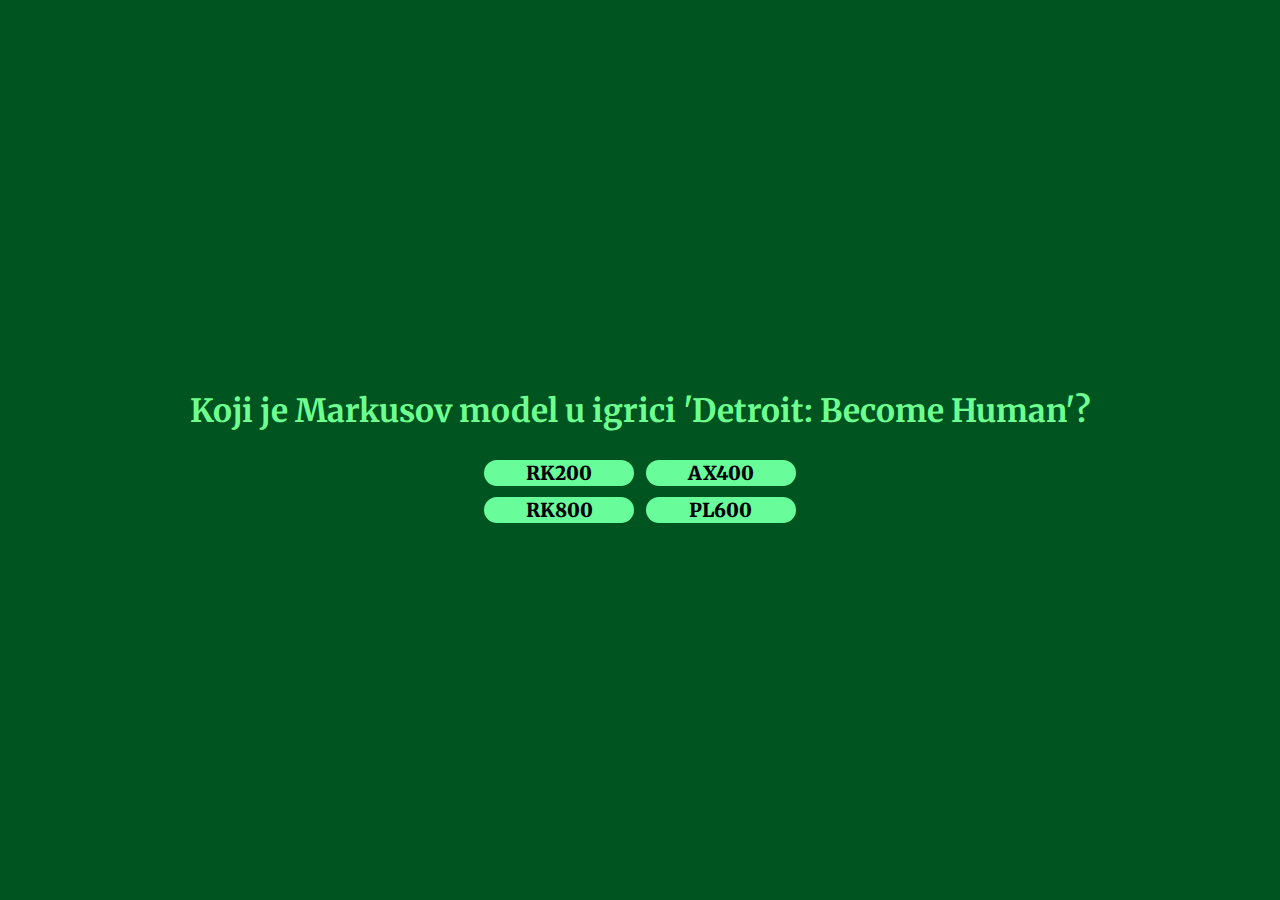
<file: kviz.html>
<html lang="en">
  <head>
    <meta charset="UTF-8" />
    <meta http-equiv="X-UA-Compatible" content="IE=edge" />
    <meta name="viewport" content="width=device-width, initial-scale=1.0" />
    <title>Document</title>
    <link rel="stylesheet" href="kvizstyle.css" />
    <script src="kvizscript.js"></script>
  </head>
  <body onload="loadQuestion(0);">
    <div class="fullscreen">
      <h1 id="pitanje">pitanje</h1>
      <table id="choices" class="choices">
        <tr>
          <td>
            <button onclick="pressed(0);" class="odgovor">prvi odgovor</button>
          </td>
          <td>
            <button onclick="pressed(1);" class="odgovor">drugi odgovor</button>
          </td>
        </tr>
        <tr>
          <td>
            <button onclick="pressed(2);" class="odgovor">treci odgovor</button>
          </td>
          <td>
            <button onclick="pressed(3);" class="odgovor">
              cetvrti odgovor
            </button>
          </td>
        </tr>
      </table>
    </div>
  </body>
</html>
</file>
<file: kvizstyle.css>
@import url('https://fonts.googleapis.com/css2?family=Merriweather&display=swap');
* {
    font-family: 'Merriweather', serif;
}
body {
    background-color: rgb(0, 84, 32);
}
.fullscreen {
    width:100%;
    height:100%;
    display:flex;
    flex-direction: column;
    justify-content: center;
    align-content: center;
    align-items: center;
}
#pitanje {
    color: rgb(110, 255, 144);
    text-align: center;
}

.choices {
    height:min-content;
}

.choices button {
    background-color: rgb(104, 252, 154);
    border:none;
    margin:0px;
    width:100%;
    height:100%;
    border-radius: 100px;
    transition: 0.2s;
    font-size: 1.2rem;
    font-weight: 1000;
}
.choices button:hover {
    background-color: rgb(63,155,94);
    margin:0.1rem;
}

.choices button:active {
    background-color: rgb(23, 102, 54);
}

.choices td {
    width:150px;
    padding:0.3rem;
    margin:0.2rem;
    transition:0.2s;
}
.choices td:hover {
    padding: 0.1rem;
}
</file>
